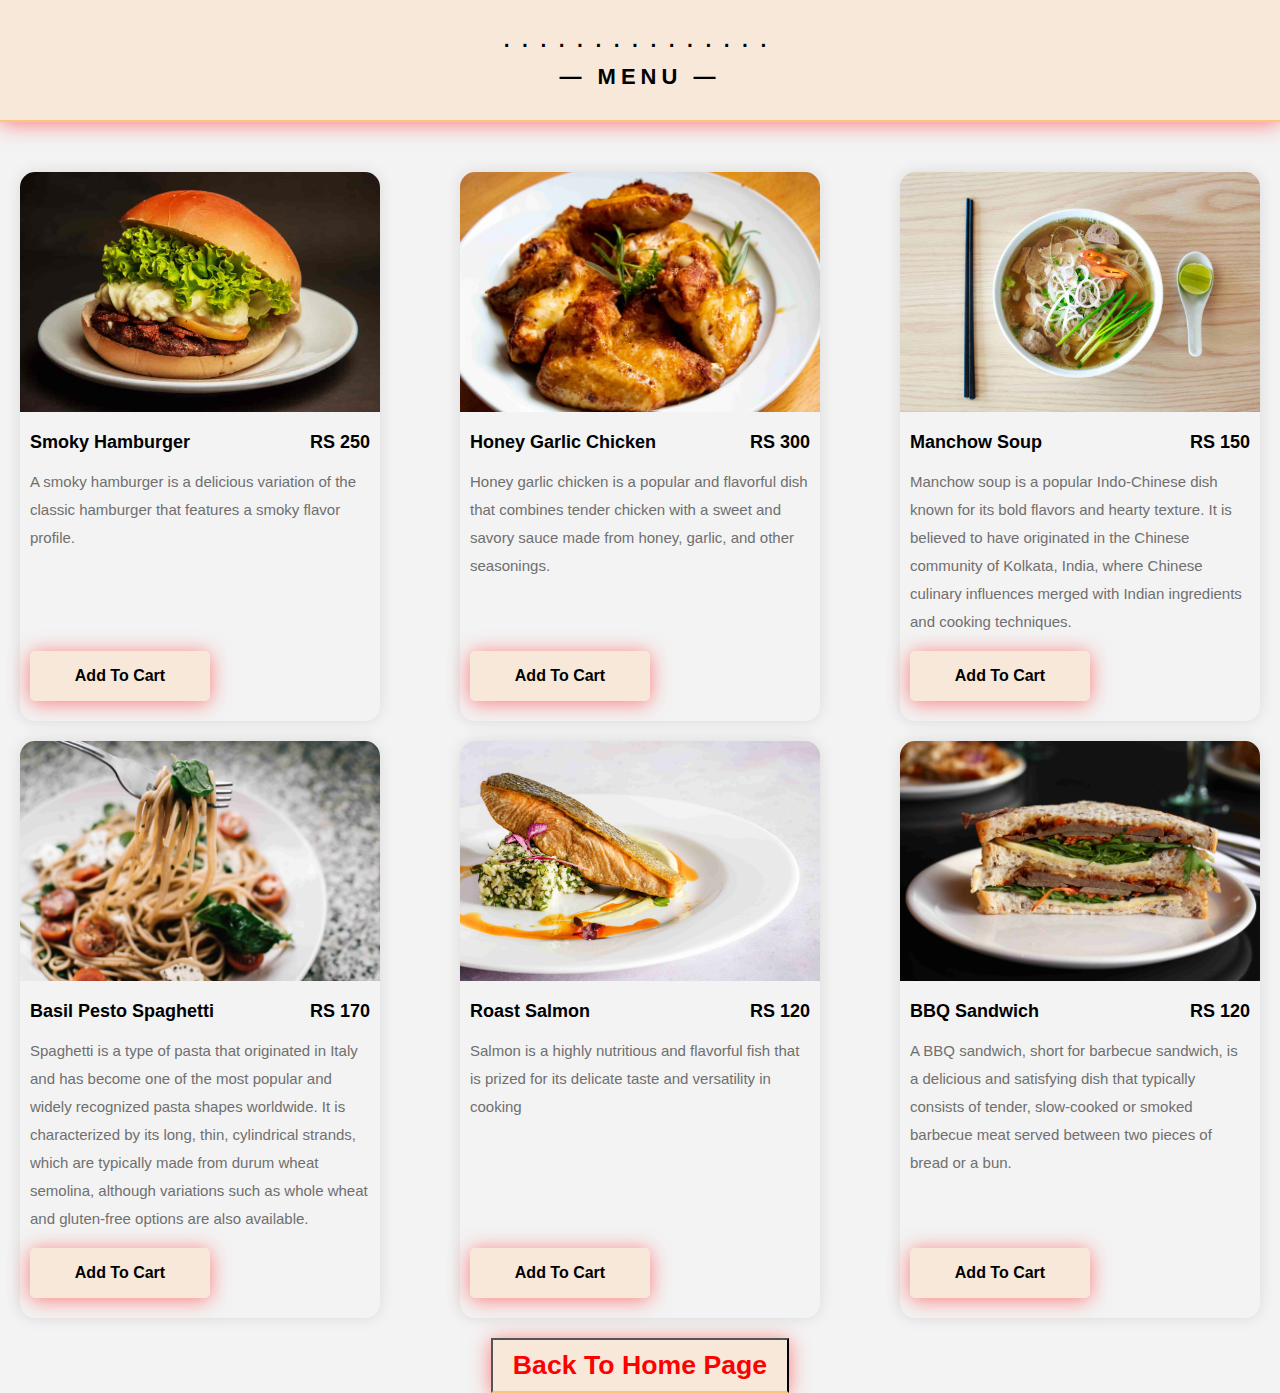
<file: foodclone/index.html>
<!DOCTYPE html>
<html>
<head>
    <title>Grid Food Menu</title>
    <!--Google Font-->
    <link href="https://fonts.googleapis.com/css2?family=Poppins:wght@400;600&display=swap" rel="stylesheet">
    <!--Stylesheet-->
    <link rel="stylesheet" href="style.css">
</head>
<body>
    <div class="menu">
        <div class="heading">
            <h1>...............</h1>
            <h3>&mdash; MENU &mdash; </h3>
        </div>
        <div class="food-items">
            <img src="burger.jpg">
            <div class="details">
                <div class="details-sub">
                    <h5>Smoky Hamburger</h5>
                    <h5 class="price">RS 250 </h5>
                </div>
               <p>A smoky hamburger is a delicious variation of the classic hamburger that features a smoky flavor profile. </p>
                <button>Add To Cart</button>
            </div>
        </div>

        <div class="food-items">
            <img src="chicken.jpeg">
            <div class="details">
                <div class="details-sub">
                    <h5>Honey Garlic Chicken</h5>
                    <h5 class="price">RS 300 </h5>
                </div>
                <p>Honey garlic chicken is a popular and flavorful dish that combines tender chicken with a sweet and savory sauce made from honey, garlic, and other seasonings. </p>
        
                <button>Add To Cart</button>
            </div>
        </div>

        <div class="food-items">
            <img src="soup.jpeg">
            <div class="details">
                <div class="details-sub">
                    <h5>Manchow Soup</h5>
                    <h5 class="price"> RS 150 </h5>
                </div>
                <p>Manchow soup is a popular Indo-Chinese dish known for its bold flavors and hearty texture. It is believed to have originated in the Chinese community of Kolkata, India, where Chinese culinary influences merged with Indian ingredients and cooking techniques.</p>
                <button>Add To Cart</button>
            </div>
        </div>

        <div class="food-items">
            <img src="Spaghetti.jpeg">
            <div class="details">
                <div class="details-sub">
                    <h5>Basil Pesto Spaghetti</h5>
                    <h5 class="price"> RS 170 </h5>
                </div>
                <p>Spaghetti is a type of pasta that originated in Italy and has become one of the most popular and widely recognized pasta shapes worldwide. It is characterized by its long, thin, cylindrical strands, which are typically made from durum wheat semolina, although variations such as whole wheat and gluten-free options are also available.</p>
                <button>Add To Cart</button>
            </div>
        </div>

        <div class="food-items">
            <img src="salmon.jpeg">
            <div class="details">
                <div class="details-sub">
                    <h5>Roast Salmon</h5>
                    <h5 class="price"> RS 120 </h5>
                </div>
                <p>
                    Salmon is a highly nutritious and flavorful fish that is prized for its delicate taste and versatility in cooking</p>
                <button>Add To Cart</button>
            </div>
        </div>

        <div class="food-items">
            <img src="Sandwich.jpeg">
            <div class="details">
                <div class="details-sub">
                    <h5>BBQ Sandwich</h5>
                    <h5 class="price">RS 120 </h5>
                </div>
                <p>A BBQ sandwich, short for barbecue sandwich, is a delicious and satisfying dish that typically consists of tender, slow-cooked or smoked barbecue meat served between two pieces of bread or a bun. </p>
                <button>Add To Cart</button>
            </div>
        </div>
    </div>
    <div style="text-align: center;padding-top:20px">
    <a href="main.html">
            <button style="padding: 10px 20px;text-decoration: none; background-color: rgb(248, 232, 217);
            border-bottom: 2px solid rgb(252, 196, 124);
            box-shadow: 0 2px 20px rgb(253, 124, 124);color:red;padding-top:10px;cursor: pointer;"><h1>Back To Home Page</h1></button>
        </a>
    </div>
    
    <script src="main.js"></script>
</body>
</html>
</file>
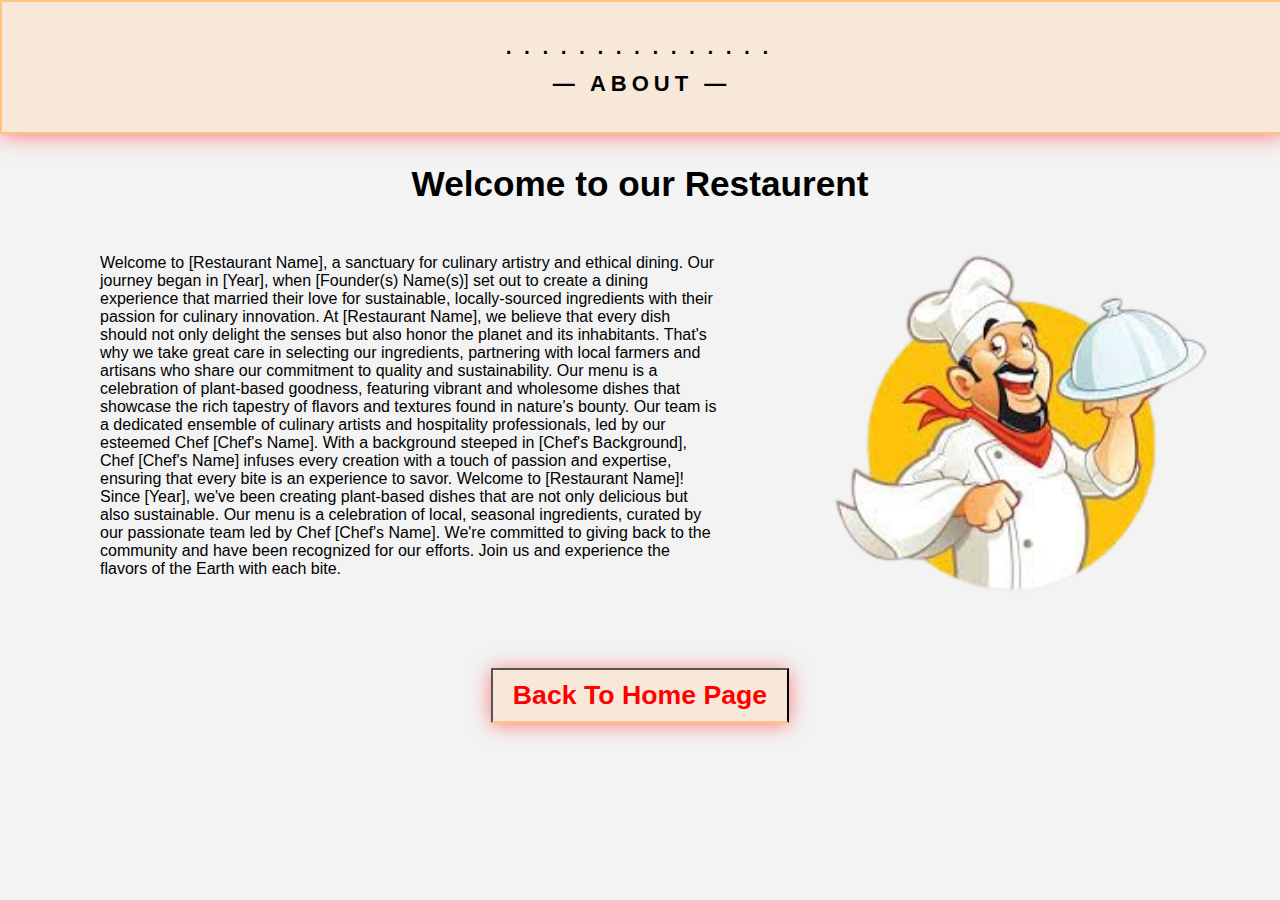
<file: foodclone/about.html>
<!DOCTYPE html>
<html lang="en">
<head>
    <meta charset="UTF-8">
    <meta name="viewport" content="width=device-width, initial-scale=1.0">
    <title>Food website</title>
    <link rel="stylesheet" href="about.css">
</head>
<body>
   
            
    </div>
    </section>
    <div class="about">
        <div class="heading">
            <h1>...............</h1>
            <h3>&mdash; ABOUT &mdash; </h3>
           
        </div>
        <div style="justify-content: center;padding-top: 30px;padding-bottom: 20px;text-align: center;">
            <h2 style="font-size: 2.2rem;">Welcome to our Restaurent</h2>
        </div>
        <div class="body">
        <p style="padding-left: 100px;padding-right: 100px;padding-top:30px;">Welcome to [Restaurant Name], a sanctuary for culinary artistry and ethical dining. Our journey began in [Year], when [Founder(s) Name(s)] set out to create a dining experience that married their love for sustainable, locally-sourced ingredients with their passion for culinary innovation.

            At [Restaurant Name], we believe that every dish should not only delight the senses but also honor the planet and its inhabitants. That's why we take great care in selecting our ingredients, partnering with local farmers and artisans who share our commitment to quality and sustainability. Our menu is a celebration of plant-based goodness, 
            featuring vibrant and wholesome dishes that showcase the rich tapestry of flavors 
            and textures found in nature's bounty. Our team is a dedicated ensemble of culinary 
            artists and hospitality professionals, led by our esteemed Chef [Chef's Name].  
            With a background steeped in [Chef's Background], Chef [Chef's Name] infuses 
            every creation with a touch of passion and expertise, ensuring that every bite 
            is an experience to savor. Welcome to [Restaurant Name]! Since [Year], we've 
            been creating plant-based dishes that are not only delicious but also 
            sustainable. Our menu is a celebration of local, seasonal ingredients, curated 
            by our passionate team led by Chef [Chef's Name]. We're committed to giving back
            to the community and have been recognized for our efforts. Join us and experience 
            the flavors of the Earth with each bite.</p>   
            
            <div class="hero-image">
                <img src="img13.png" style="width: 400px;height: 400px;padding-right:60px;">
            </div>
      
        </div>
       
    </div>
    <div style="text-align: center;padding-top:40px">
    <a href="main.html">
            <button style="padding: 10px 20px;text-decoration: none; background-color: rgb(248, 232, 217);
            border-bottom: 2px solid rgb(252, 196, 124);
            box-shadow: 0 2px 20px rgb(253, 124, 124);color:red;padding-top:10px;cursor: pointer;"><h1>Back To Home Page</h1></button>
        </a>
    </div>
    
</body>
</html>
</file>
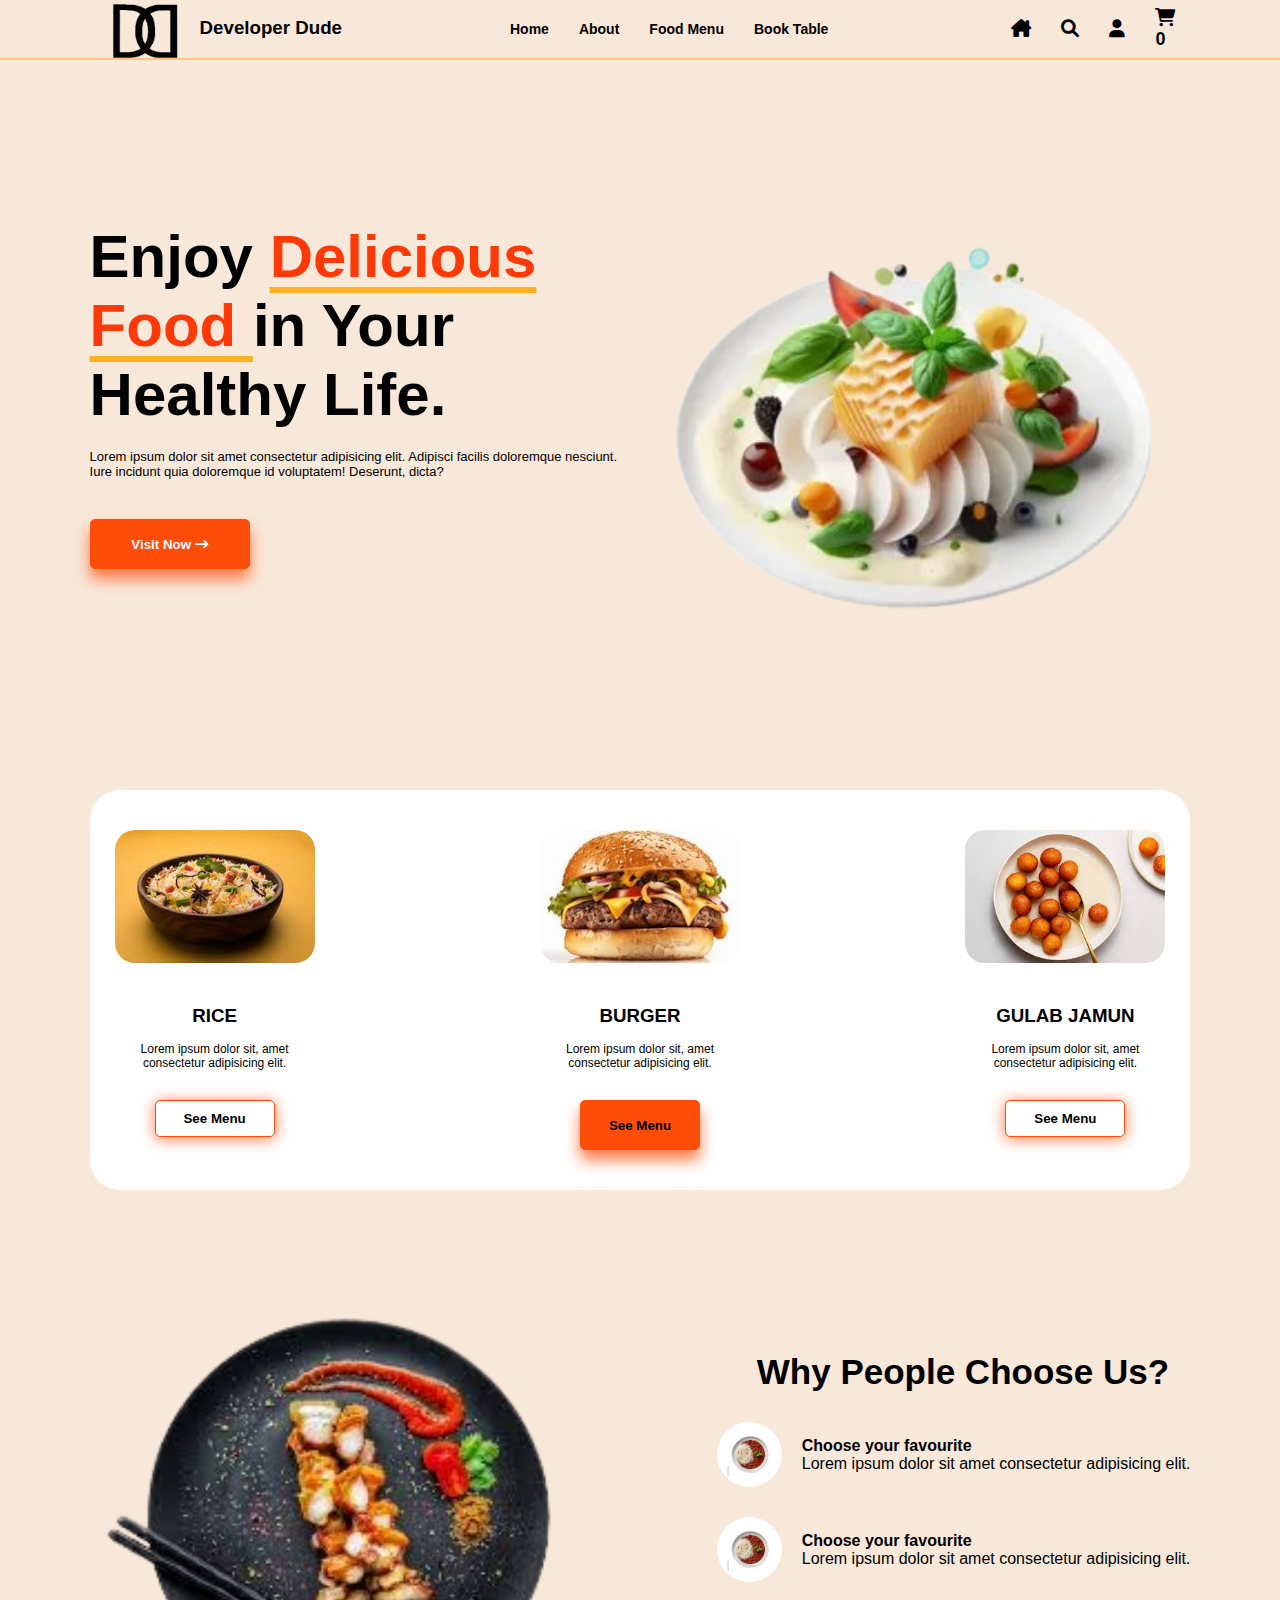
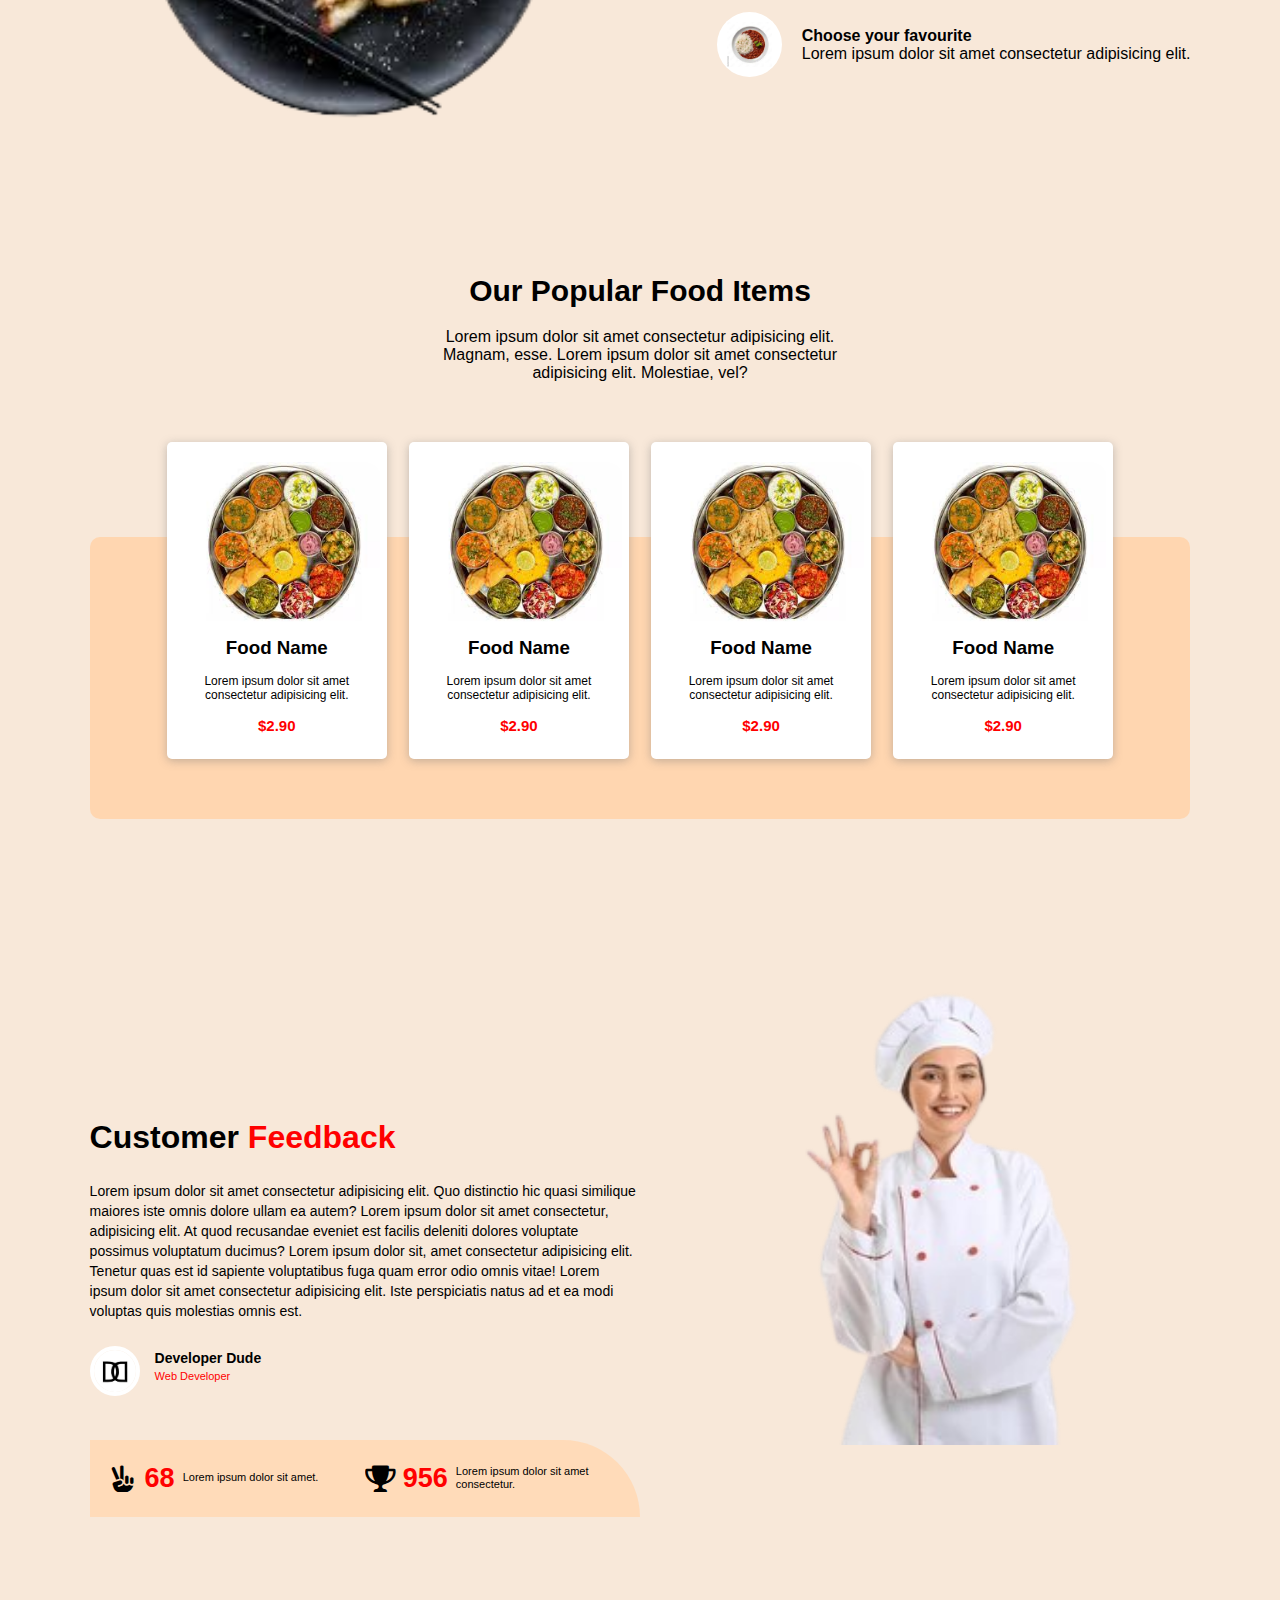
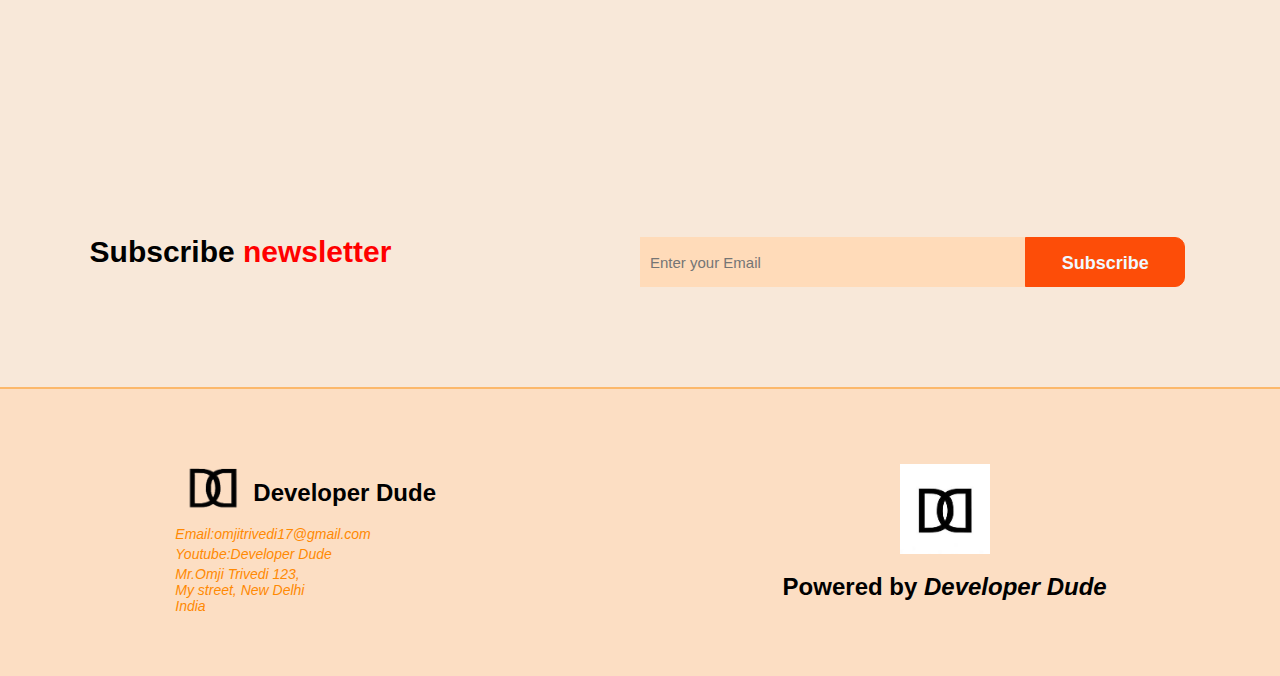
<file: foodclone/main.html>
<!DOCTYPE html>
<html lang="en">
<head>
    <meta charset="UTF-8">
    <meta name="viewport" content="width=device-width, initial-scale=1.0">
    <title>Food Website </title>
    <link rel="stylesheet" href="main.css">
    <link rel="stylesheet" href="https://cdnjs.cloudflare.com/ajax/libs/font-awesome/6.0.0-beta3/css/all.min.css"> 
</head>
<body>
    <header>
        <div class="header">
        <div class="headerbar">
            <div class="account">
                <ul>
                    <a href="">
                        <li>
                        <i class="fa-solid fa-house-chimney"></i>
                    </li>
                    </a>
                     <a href="#">
                        <li>
                            <i class="fa-solid fa-magnifying-glass searchicon" id="searchicon1"></i>
                        </li>
                     </a>
                     <div class="search" id="searchinput1">
                        <input type="search">
                        <i class="fa-solid fa-magnifying-glass srchicon"></i>
                     </div>
                     <a href="">
                        <li>
                            <i class="fa-solid fa-user" id="user-mb"></i>
                        </li>
                        
                     </a>
                </ul>
            </div>
            <div class="nav">
                <ul>
                    <a href="#">
                        <li>Home</li>
                    </a>
                    <a href="about.html">
                        <li>About</li>
                    </a>
                    <a href="index.html">
                        <li>Food Menu</li>
                    </a>
                    <a href="#">
                        <li>Book Table</li>
                    </a>
                </ul>
            </div>
        </div>  
        <div class="logo">
            <img src="img1.png" alt="">
            <h3>Developer Dude</h3>
        </div>
        <div class="bar">
            <i class="fa-solid fa-bars"></i>
            <i class="fa-solid fa-xmark" id="hdcross"></i>
        </div>
        <div class="nav">
            <ul>
                <a href="#">
                    <li>Home</li>
                </a>
                <a href="about.html">
                    <li>About</li>
                </a>
                <a href="index.html">
                    <li>Food Menu</li>
                </a>
                <a href="#">
                    <li>Book Table</li>
                </a>
            </ul>
        </div>
            <div class="account">
                <ul>
                    <a href="">
                        <li>
                            <i class="fa-solid fa-house-chimney"></i>
                        </li>
                    </a>
                    <a href="#">
                        <li>
                            <i class="fa-solid fa-magnifying-glass searchicon" id="searchicon2"></i>
                        </li>
                    </a>
                    <div class="search" id="searchinput2">
                        <input type="search">
                        <i class="fa-solid fa-magnifying-glass srchicon"></i>
                    </div>
                    <a href="">
                        <li>
                            <i class="fa-solid fa-user" id="user-lap"></i>
                        </li>
                    </a>
                    <a href="">
                        <li>
                            <i class="fa-solid fa-cart-shopping"></i><p id="count">0</p>
                        </li>
                    </a>
                </ul>
            </div>
        </div>
    </header>
    <div class="home">
        <div class="main_slide">
            <div>
                <h1>Enjoy <span>Delicious Food </span>in Your Healthy Life.</h1>
                <p>Lorem ipsum dolor sit amet consectetur adipisicing elit. Adipisci facilis doloremque nesciunt. Iure incidunt quia doloremque id voluptatem! Deserunt, dicta?</p>
                <button class="red_btn">Visit Now <i class="fa-solid fa-arrow-right-long"></i></button>
            </div>
            <div class="img2">
                <img src="img2.png" alt="">
            </div>
        </div>
        <div class="food-items">
            <div class="item">
                <div>
                    <img src="img4.jpg" alt="food item">
                </div>
                <h3>RICE</h3>
                <p>Lorem ipsum dolor sit, amet consectetur adipisicing elit.</p>
                <button class="white_btn"><a href="index.html">See Menu</a></button>
            </div>
            <div class="item">
                <div>
                    <img src="img5.jpg" alt="food item">
                </div>
                <h3>BURGER</h3>
                <p>Lorem ipsum dolor sit, amet consectetur adipisicing elit.</p>
                <button class="red_btn"><a href="index.html">See Menu</a></button>
            </div>
            <div class="item">
                <div>
                    <img src="img6.jpg" alt="food item">
                </div>
                <h3>GULAB JAMUN</h3>
                <p>Lorem ipsum dolor sit, amet consectetur adipisicing elit.</p>
                <button class="white_btn"><a href="index.html">See Menu</a></button>
            </div>
        </div>
        <div class="main_slide2">
            <div class="foodimg">
                <img src="img7.png" alt="">
              
            </div>
            <div>
            <div class="question">
                <h2>Why People Choose Us?</h2>
            </div>
            <div>
            <div class="q-ans">
                <div>
                    <img src="img7.jpg" alt="">
                </div>
            <div>
                <h4>Choose your favourite</h4>
                <p>Lorem ipsum dolor sit amet consectetur adipisicing elit.</p>
            </div>
        </div>
        <div class="q-ans">
            <div>
                <img src="img7.jpg" alt="">
            </div>
        <div>
            <h4>Choose your favourite</h4>
            <p>Lorem ipsum dolor sit amet consectetur adipisicing elit.</p>
        </div>
    </div>
    <div class="q-ans">
        <div>
            <img src="img7.jpg" alt="">
        </div>
    <div>
        <h4>Choose your favourite</h4>
        <p>Lorem ipsum dolor sit amet consectetur adipisicing elit.</p>
    </div>
</div>
    </div>
    </div>
</div>
     <div class="main_slide3">
        <div class="fav-head">
            <h3>Our Popular Food Items</h3>
            <p>Lorem ipsum dolor sit amet consectetur adipisicing elit. Magnam, esse. Lorem ipsum dolor sit amet consectetur adipisicing elit. Molestiae, vel?</p>
        </div>
        <div class="fav-food">
            <div class="item">
                <div>
                    <img src="img9.jpg" alt="">
                </div>
                <h3>Food Name</h3>
                <p>Lorem ipsum dolor sit amet consectetur adipisicing elit.</p>
                <p class="fav-price">$2.90</p>
            </div>
            <div class="item">
                <div>
                    <img src="img9.jpg" alt="">
                </div>
                <h3>Food Name</h3>
                <p>Lorem ipsum dolor sit amet consectetur adipisicing elit.</p>
                <p class="fav-price">$2.90</p>
            </div>
            <div class="item">
                <div>
                    <img src="img9.jpg" alt="">
                </div>
                <h3>Food Name</h3>
                <p>Lorem ipsum dolor sit amet consectetur adipisicing elit.</p>
                <p class="fav-price">$2.90</p>
            </div>
            <div class="item">
                <div>
                    <img src="img9.jpg" alt="">
                </div>
                <h3>Food Name</h3>
                <p>Lorem ipsum dolor sit amet consectetur adipisicing elit.</p>
                <p class="fav-price">$2.90</p>
            </div>
        </div>
        <div class="dsgn"></div>
     </div>
   <div class="main_slide4">
    <div class="chef-feed">
        <h2>Customer <span style="color: red;">Feedback</span></h2>
        <p>Lorem ipsum dolor sit amet consectetur adipisicing elit. Quo distinctio hic quasi similique maiores iste omnis dolore ullam ea autem?
            Lorem ipsum dolor sit amet consectetur, adipisicing elit. At quod recusandae eveniet est facilis deleniti dolores voluptate possimus voluptatum ducimus? Lorem ipsum dolor sit, amet consectetur adipisicing elit. Tenetur quas est id sapiente voluptatibus fuga quam error odio omnis vitae! Lorem ipsum dolor sit amet consectetur adipisicing elit. Iste perspiciatis natus ad et ea modi voluptas quis molestias omnis est.
        </p>
        <div class="chef-detail">
            <div>
                <img src="img11.jpg" alt="">
            </div>
            <div>
                <h6>Developer Dude</h6>
                <p>Web Developer</p>
            </div>
        </div>
        <div class="chef-vic">
            <div>
                <i class="fa-solid fa-hand-peace"></i>
                <h4>68</h4>
                <p>Lorem ipsum dolor sit amet.</p>
            </div>
            <div>
                <i class="fa-solid fa-trophy"></i>
                <h4>956</h4>
                <p>Lorem ipsum dolor sit amet consectetur.</p>
            </div>
        </div>
    </div>
    <div class="chef">
        <img src="img10.png" alt="">
    </div>
   </div>
   <div class="letter">
    <div class="letter-head">
        <h2>Subscribe <span>newsletter</span></h2>
    </div>
    <div class="letter-input">
        <div>
            <input type="email" placeholder="Enter your Email">
        </div>
        <button class="red_btn">Subscribe</button>
    </div>
   </div>
</div>
<div class="footer">
    <div class="footer-1">
        <div class="logo">
            <img src="img1.png" alt="">
            <h2>Developer Dude</h2>
        </div>
        <div>
            <address>
                <p>Email:omjitrivedi17@gmail.com</p>
                <p>Youtube:Developer Dude</p>
                <p>Mr.Omji Trivedi 123,<br> My street, New Delhi <br> India</p>
            </address>
        </div>
    </div>
    <div class="footer-2">
        <img src="img11.jpg" alt="">
        <h2>Powered by <em>Developer Dude</em></h2>
    </div>
</div>
    <script src="app.js"></script>
    <script src="main.js"></script>
</body>
</html>
</file>
<file: foodclone/style.css>
*{
    padding: 0;
    margin: 0;
    box-sizing: border-box;
    font-family: Verdana, Geneva, Tahoma, sans-serif;
}
body{
    background-color: #f3f3f3;
   
} 
.menu{
    padding: 0;
    display: grid;
    grid-template-columns: repeat( auto-fit, minmax(350px,1fr));
    grid-gap: 20px 40px;
}
.heading{
    /* background-color: #cb202d;
    color: #ffffff; */
    background-color: rgb(248, 232, 217);
    border-bottom: 2px solid rgb(252, 196, 124);
    box-shadow: 0 2px 20px rgb(253, 124, 124);
    
    margin-bottom: 30px;
    padding: 20px 0 30px 0;
    grid-column: 1/-1;
    text-align: center;
}
.heading>h1{
    font-weight: 400;
    font-size: 30px;
    letter-spacing: 10px;
    margin-bottom: 10px;
}
.heading>h3{
    font-weight: 600;
    font-size: 22px;
    letter-spacing: 5px;
}
.food-items{
    display: grid;
    position: relative;
    grid-template-rows: auto 1fr;
    border-radius: 15px;
    box-shadow: 0 0 15px rgba(0,0,0,0.1);
    margin: 0 20px;
}
.food-items img{
    position: relative;
    width: 100%;
    border-radius: 15px 15px 0 0;
}

.details{
    padding: 20px 10px;
    display: grid;
    grid-template-rows: auto 1fr 50px;
    grid-row-gap: 15px;
}
.details-sub{
    display: grid;
    grid-template-columns: auto auto;
}
.details-sub>h5{
    font-weight: 600;
    font-size: 18px;
}
.price{
    text-align: right;
}
.details>p{
    color: #6f6f6f;
    font-size: 15px;
    line-height: 28px;
    font-weight: 400;
    align-self: stretch;
}
.details>button{
    background-color: rgb(248, 232, 217);
    border-bottom: 2px solid rgb(252, 196, 124);
    box-shadow: 0 2px 20px rgb(253, 124, 124);
    border: none;
    /* color: #ffffff; */
    font-size: 16px;
    font-weight: 600;
    border-radius: 5px;
    width: 180px;
}
</file>
<file: foodclone/about.css>
*{
    padding: 0;
    margin: 0;

    font-family: Verdana, Geneva, Tahoma, sans-serif;
}
body{
    background-color: #f3f3f3;
   
} 
.about{
    padding: 0;
    /* display: grid; */
    /* grid-template-columns: repeat( auto-fit, minmax(350px,1fr)); */
    /* grid-gap: 20px 40px; */
}
.heading{
    /* background-color: #cb202d;
    color: #ffffff; */
    background-color: rgb(248, 232, 217);
    border: 2px solid rgb(252, 196, 124);
    box-shadow: 0 2px 20px rgb(253, 124, 124);
    width:100%;
    padding-top:25px;
    padding-bottom: 35px;
    text-align: center;
}
.heading>h1{
    font-weight: 400;
    font-size: 30px;
    letter-spacing: 10px;
    margin-bottom: 10px;
}
.heading>h3{
    font-weight: 600;
    font-size: 22px;
    letter-spacing: 5px;
}
div .body{
    display: flex;
}
</file>
<file: foodclone/main.css>
/* Reset styles */
* {
    margin: 0;
    padding: 0;
    box-sizing: border-box;
    list-style: none;
    text-decoration: none;
    color: black;
    font-family: Verdana, Geneva, Tahoma, sans-serif;
}

/* Header styling */
.logo img {
    width: 110px;
}

.bar,
.headerbar {
    display: none;
}

.header {
    display: flex;
    justify-content: space-between;
    align-items: center;
    height: 60px;
    padding: 0 7vw;
    background-color: rgb(248, 232, 217);
    border-bottom: 2px solid rgb(252, 196, 124);
    box-shadow: 0 2px 20px rgb(253, 124, 124);
}

.header ul {
    display: flex;
    align-items: center;
}

.header ul li {
    padding: 0 15px;
    font-size: 14px;
    font-weight: bold;
}

.header ul li:hover {
    color: rgb(253, 57, 8);
}

.account {
    flex: 0.1;
}

.account ul {
    display: flex;
    justify-content: flex-end; 
}

.account ul li {
    padding: 0 15px;
    font-size: 18px;
}

.bar i:hover {
    color: rgb(253, 57, 8);
}

.search {
    display: none;
    width: 200px;
    justify-content: center;
}

.search input {
    width: 100%;
    outline: none;
    border: none;
    padding: 5px;
}

.srchicon {
    background-color: rgb(255, 210, 210);
    display: block;
    padding: 4px 5px;
    cursor: pointer;
}

/* Media query for responsive design */
@media only screen and (max-width: 700px) {
    .header .nav,
    .header .account { 
        display: none;
    }
    .search {
        width: 60vw;
    }
    .bar {
        display: block;
        cursor: pointer;
    }
    .headerbar {
        overflow: hidden;
        display: flex;
        flex-direction: column;
        position: fixed;
        top: 0;
        width: 100%;
        right: -100%;
        transition: all 0.5s;
        background-color: rgb(252, 231, 216);
        bottom:0;
    }
    .headerbar .account,
    .headerbar .nav { 
        display: block;
        font-size: 18px;
    }
    .bar .fa-xmark {
        display: none;
        top: 20px;
        right: 5vw; 
        position: absolute;
        font-size: 25px;
        color:black;
    }
    .headerbar .nav ul {
        flex-direction: column;
        margin-top: 10px;
        text-align: center;
    }
    .headerbar .nav li {
        width: 96vw;
        margin: 10px 0;
        padding: 15px 30px;
        box-shadow: 0 2px 15px rgb(252, 193, 169);
        font-size: 15px;
        margin-top: 5px;
    }
    .headerbar .account {
        line-height: 40px;
        margin-top: 60px;
        background-color: rgb(252, 210, 182);
        padding: 15px;
    }
    .headerbar .account ul {
        justify-content: space-between;
    }
    .foodimg{
        flex:1;
        text-align: center;
        margin-bottom: 20px;
    }
    .foodimg img{
        width:70vw;
    }
    .question{
        flex:1;
        margin-top:30px;
    }
    .question h2{
        font-size:25px;
    }
    .q-ans div:nth-child(2) p{
        font-size: 11px;
    }
    .main_slide3{
        margin-top:100px;
    }
    .main_slide3 .dsgn{
        height:60%;
    }
    .main_slide3 .fav-head{
        width:80%;
        margin-bottom:20px;
    }
    .main_slide4{
        margin-top: 150px;
    }
    .main_slide4 .chef-feed{
        flex:1;
    }
    .main_slide4 .chef{
        flex:1;
        text-align: center;
        margin-bottom: 40px;
    }
    .main_slide4 .chef img{
        width:80vw
    }
    .letter-head h2{
        font-size:20px;
    }
    .letter-input input{
        font-size:12px;
        padding:15px;
        width:50vw;
    }
    .letter-input .red_btn{
        line-height: 40px;
        width: 120px;
        font-size: 12px;
    }
    .footer .footer-1 div{
        margin:0;
    }
    .footer div{
        margin-bottom: 40px;
    }
}
.home{
    background-color: rgb(248,232,217);
    padding:0 7vw;
}
.main_slide{
    display: flex;
    align-items:center;
    flex-wrap:wrap-reverse;
}
.main_slide div:nth-child(2){
    flex:1;
    display:flex;
    justify-content: center ;
    padding-top:40px;
 }
.main_slide div:nth-child(1){
     padding-top:20px;
     flex:1;
     font-size:30px;
}

.main_slide div:nth-child(1) p{
    font-size: 13px;
    padding:20px 0;
    
}
.main_slide div:nth-child(1) span{
   color:rgb(253,57,8);
   text-decoration: underline;
   text-underline-offset: 10px;
    text-decoration-color: rgb(253,176,34);
}
.red_btn{
    cursor:pointer;
    margin-top:20px;
    width:160px;
    height: 50px;
    font-weight: bold;
    color:aliceblue;
    line-height: 50px;
    background-color: rgb(253,77,8);
    border-radius:5px;
    border:1px solid rgb(253,77,8);
    box-shadow: 0 10px 15px rgb(250,120,69);
    transition: all 0.2s;
}
.red_btn i{
    color:white;
    transition: all 0.2s;
}
.red_btn:hover{
    background-color: white;
    box-shadow: 0 2px 15px rgb(250,120,69);
    border:1px solid rgb(253,77,8);
    color:rgb(253,77,8);
}
.red_btn i:hover{
  color:rgb(253,77,8);
}
.img2{
    width:300px;
    height: 650px;
}
@media only screen and (max-width:550px){
    /* .main_slide {
        flex-direction: column-reverse; /* Change the direction of flex items */
    

    .main_slide div:nth-child(1){
        font-size: 18px;
    }

    .main_slide div:nth-child(1) p{
        padding-top:5px;
        margin:10px 0;
        font-size:11px;
    }

    .red_btn{
        margin-top:10px;
        width:120px;
        line-height:30px;
        font-size:12px;
        padding:0 10px;
    }

    .main_slide div:nth-child(1) span{
        text-underline-offset:5px;
    }

    .main_slide div:nth-child(2) img{
        width:80vw;
    }
    .food-items{
        padding:10px 0;
    }
    .items{
        width:60%;
        padding:30px 5px;
    }
    .main_slide3 .fav-head{
        width:100%;
    }
    .main_slide3 .fav-head h3{
        font-size:25px;
    }
    .main_slide3 .fav-head p{
        font-size:11px;
    }
    .main_slide3 .dsgn{
        display:none;
    }
    .main_slide4 .chef-vic div p{
        display: none;
        
    }
    .letter{
        justify-content: center;
    }
    .letter-head{
        flex:1;
        text-align: center;
    }
    .footer div:last-child{
        margin-bottom: 0;
    }
    .footer{
        padding-bottom: 25px;
    }
    .footer-2 h2{
        font-size: 20px;
    }
}
.food-items{
    margin:80px 0;
    padding:20px 0;
    background-color: white;
    border-radius:30px ;
    display: flex;
    justify-content: space-between;
    flex-wrap: wrap;
}
.item{
    width:250px;
    padding:20px;
    text-align: center;
}
.item div{
    height:160px;
    margin-bottom:15px;

}
.item p{
    font-size:12px;
    margin-top: 15px;
    margin-bottom: 10px;
}
.item .red_btn,.item .white_btn{
    width:120px;
    line-height: 35px;
}
.item img{
    width:200px;
    margin-bottom: 10px;
    background-color: white;
    border-radius:20px;
}
.white_btn{
    cursor:pointer;
    margin-top:20px;
    width:160px;
    font-weight:bold;
    color:rgb(253,77,8);
    line-height:50px;
    border:1px solid rgb(253,77,8);
    background-color: white;
    border-radius:5px;
    box-shadow:0 2px 15px rgb(250,120,69);
    transition: all 0.2s;
}
.white_btn:hover{
color:white;
background-color: rgb(250,120,69);
box-shadow: 0 10px 15px rgb(250,120,69);
height:50px;
width:160px;
}
.main_slide2{
    margin:80px 0;
    display: flex;
    flex-wrap: wrap;
    justify-content: space-between;
    align-items: center;
}
.foodimg img{
    max-width:500px;
    width:70vw;
}
.foodimg{
    flex:0.5;
}
.question{
    flex: 0.5;
    flex-direction: column;
    margin-left: 40px;

}
.question h2{
    font-size:35px ;
    margin-bottom:15px;
}
.q-ans{
    display:flex;
    justify-content: flex-start;
    align-items: center;
   padding:15px 0;
   cursor: pointer;

}
.q-ans img{
    width:45px;
}
.q-ans div:first-child{
    padding:10px;
    border-radius: 50%;
    height:65px;
    text-align: center;
    background-color: white;
    margin-right:20px;
}
.q-ans div:first-child(2){
    display:flex;
    flex-direction: column;
}
.q-ans div:first-child(2) p{
    margin-top:10px;
    font-size: 13px;
}
/* .foodimg{
    width:500px;
    height:600px;
    padding-top:50px;
} */
.main_slide3{
    display:flex;
    flex-direction:column;
    align-items:center;
    width:100%;
    position:relative;
    z-index: 1;
}
.main_slide3 .fav-head{
    text-align: center;
    width:450px;
    margin-bottom: 30px;
}
.main_slide3 .fav-head h3{
    font-size:30px;
    padding:20px 0;
}
.main_slide3 .fav_head p{
    font-size: 13px;
    text-align: center;
}
.main_slide3 .fav-food{
    margin: 30px;
    display: flex;
    flex-wrap: wrap;
    justify-content: space-evenly;
    width:90%;
}
.main_slide3 .fav-food .item{
    background-color: white;
    border-radius: 5px;
    margin-bottom:30px;
    box-shadow: 0 2px 10px rgba(119,119,119,0.438);
    width:220px;
    padding: 15px;
    padding-top: 20px;
    text-align: center;
    cursor: pointer;
}
.main_slide3 .fav-food .item div{
    height:160px;
    margin-bottom: 15px;
}
.main_slide3 .fav-food .item img{
    height:160px;
    margin-bottom: 15px;
}
.main_slide3 .fav-price{
    color: red;
    font-weight: bold;
    font-size: 15px;
}
.main_slide3 .dsgn{
    background-color: rgb(255,214,176);
    height:50%;
    width:100%;
    position:absolute;
    z-index:-1;
    bottom:0;
    border-radius:10px;
}
.main_slide4{
    margin-top:270px;
    display: flex;
    flex-wrap: wrap-reverse;
    margin-bottom: 200px;
}
.main_slide4 .chef-feed{
    flex: 0.5;
    margin-top: 30px;
}
.main_slide4 .chef{
    flex:0.5;
    text-align: right;
}
.main_slide4 .chef img{
    margin-top: -130px;
    width: 50vw;
    max-width: 490px;
}
.main_slide4 .chef-feed h2{
    font-size: 32px;
    margin-bottom: 25px;
}
.main_slide4 .chef-feed p{
    font-size:14px;
    line-height: 20px;
    margin-bottom: 10px;
}
.main_slide4 .chef-detail{
    margin-top: 20px;
    display: flex;
    margin: 25px 0;
    align-items: center;
}
.main_slide4 .chef-detail img{
    width:50px;
    border-radius: 50%;
    margin-right: 15px;
    border: 4px solid white;
}
.main_slide4 .chef-detail h6{
    font-size:14px;
}
.main_slide4 .chef-detail p{
    font-size: 11px;
    color: red;
}
.main_slide4 .chef-vic {
    display: flex;
    align-items: center;
    padding: 25px 20px;
    background-color: rgb(255,219,185);
    border-radius: 0 100px 0 0;
    margin-top: 40px;
    width: 100%;
}
.main_slide4 .chef-vic div{
    display: flex;
    align-items: center;
    margin-right: 20px;
    flex: 0.5;
    height: 27px;
    overflow: hidden;
}
.main_slide4 .chef-vic div i,
.main_slide4 .chef-vic div h4{
    font-size: 27px;
    margin-right: 8px;
}
.main_slide4 .chef-vic div h4{
    color: red;
}
.main_slide4 .chef-vic div p{
    font-size: 11px;
    padding-top: 8px;
    line-height: 13px;
}
.letter{
    display: flex;
    flex-wrap: wrap;
    justify-content: space-between;
    align-items: center;
    padding: 100px 0;
}
.letter-head{
    flex:0.5;
}
.letter-head h2{
    font-size: 30px;
}
.letter-head span{
    color:red;
}
.letter-input{
    width:100%;
    margin-top: 20px;
    display: flex;
    flex: 0.5;
}
.letter-input div{
    width:70%;
    display: flex;
    align-items: center;
    background-color: rgb(255,219,185);
}
.letter-input input{
    font-size: 15px;
    padding:10px;
    outline: none;
    width:100%;
    border:none;
    background-color:  rgb(255,219,185);
}
.letter-input .red_btn{
    margin: 0;
    font-size: 18px;
    box-shadow: none;
    border-radius: 0 10px 10px 0;
}
.footer{
    padding: 60px 0;
    border-top: 2px solid rgb(252,184,107);
    background-color: rgb(252,222,195);
    display: flex;
    flex-wrap: wrap;
    justify-content: space-around;
    align-items: center;
}
.footer-1 .logo img{
    width:80px;
}
.footer-1 p{
    cursor:pointer;
    font-size: 14px;
    padding: 2px;
    color: rgb(255,137,2);
}
.footer-2{
    text-align: center;
    cursor: pointer;
}
.footer-2 h2{
    font-family: 'Franklin Gothic Medium', 'Arial Narrow', Arial, sans-serif;
}
.footer-2 img{
    width:90px;
    margin-bottom: 15px;
}
.footer-1 .logo{
    display: flex;
}
.footer-1 .logo h2{
    padding-top:30px;
}
.header .logo{
  display: flex;
}
.header .logo h3{
    color: black;
    padding-top:40px;
  }

.header ul li:active{
    font-weight: bold; 
    color: #ff0000; 
}
.button a:hover{
    color:black;
}
</file>
